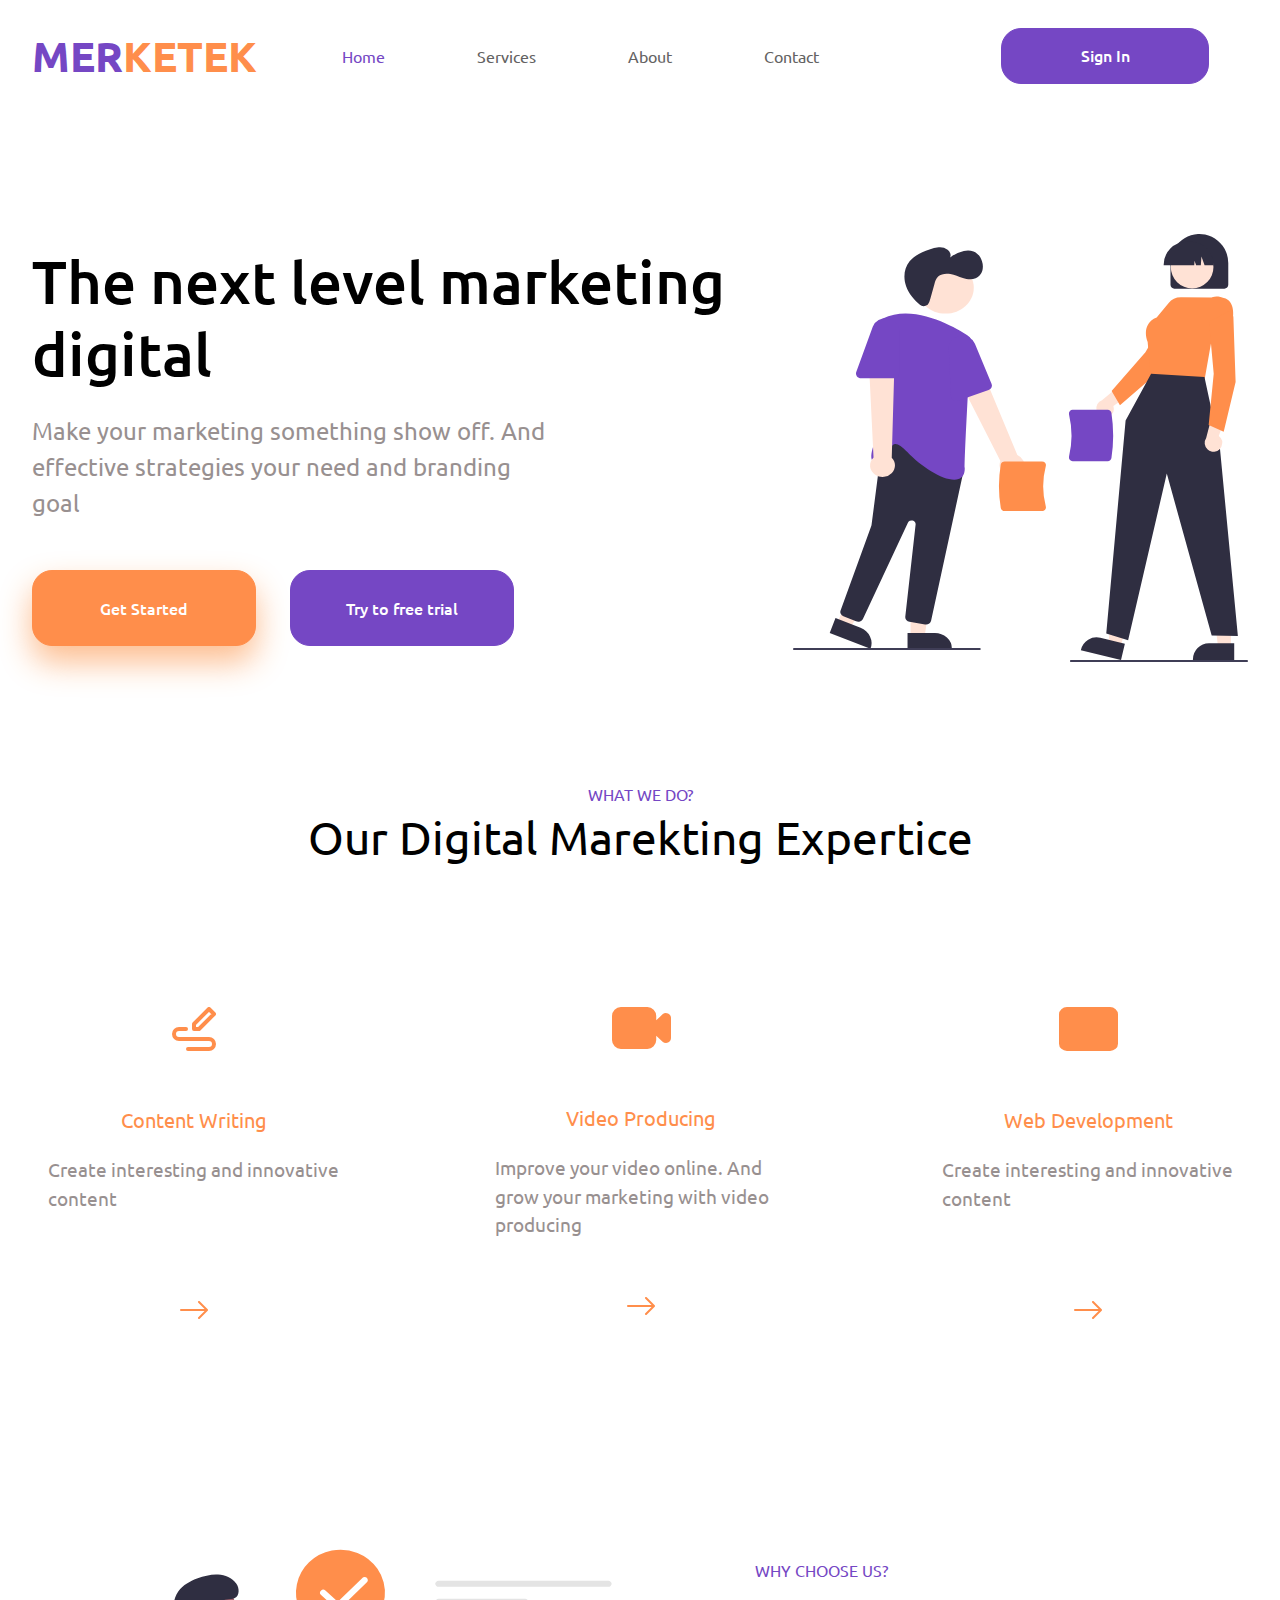
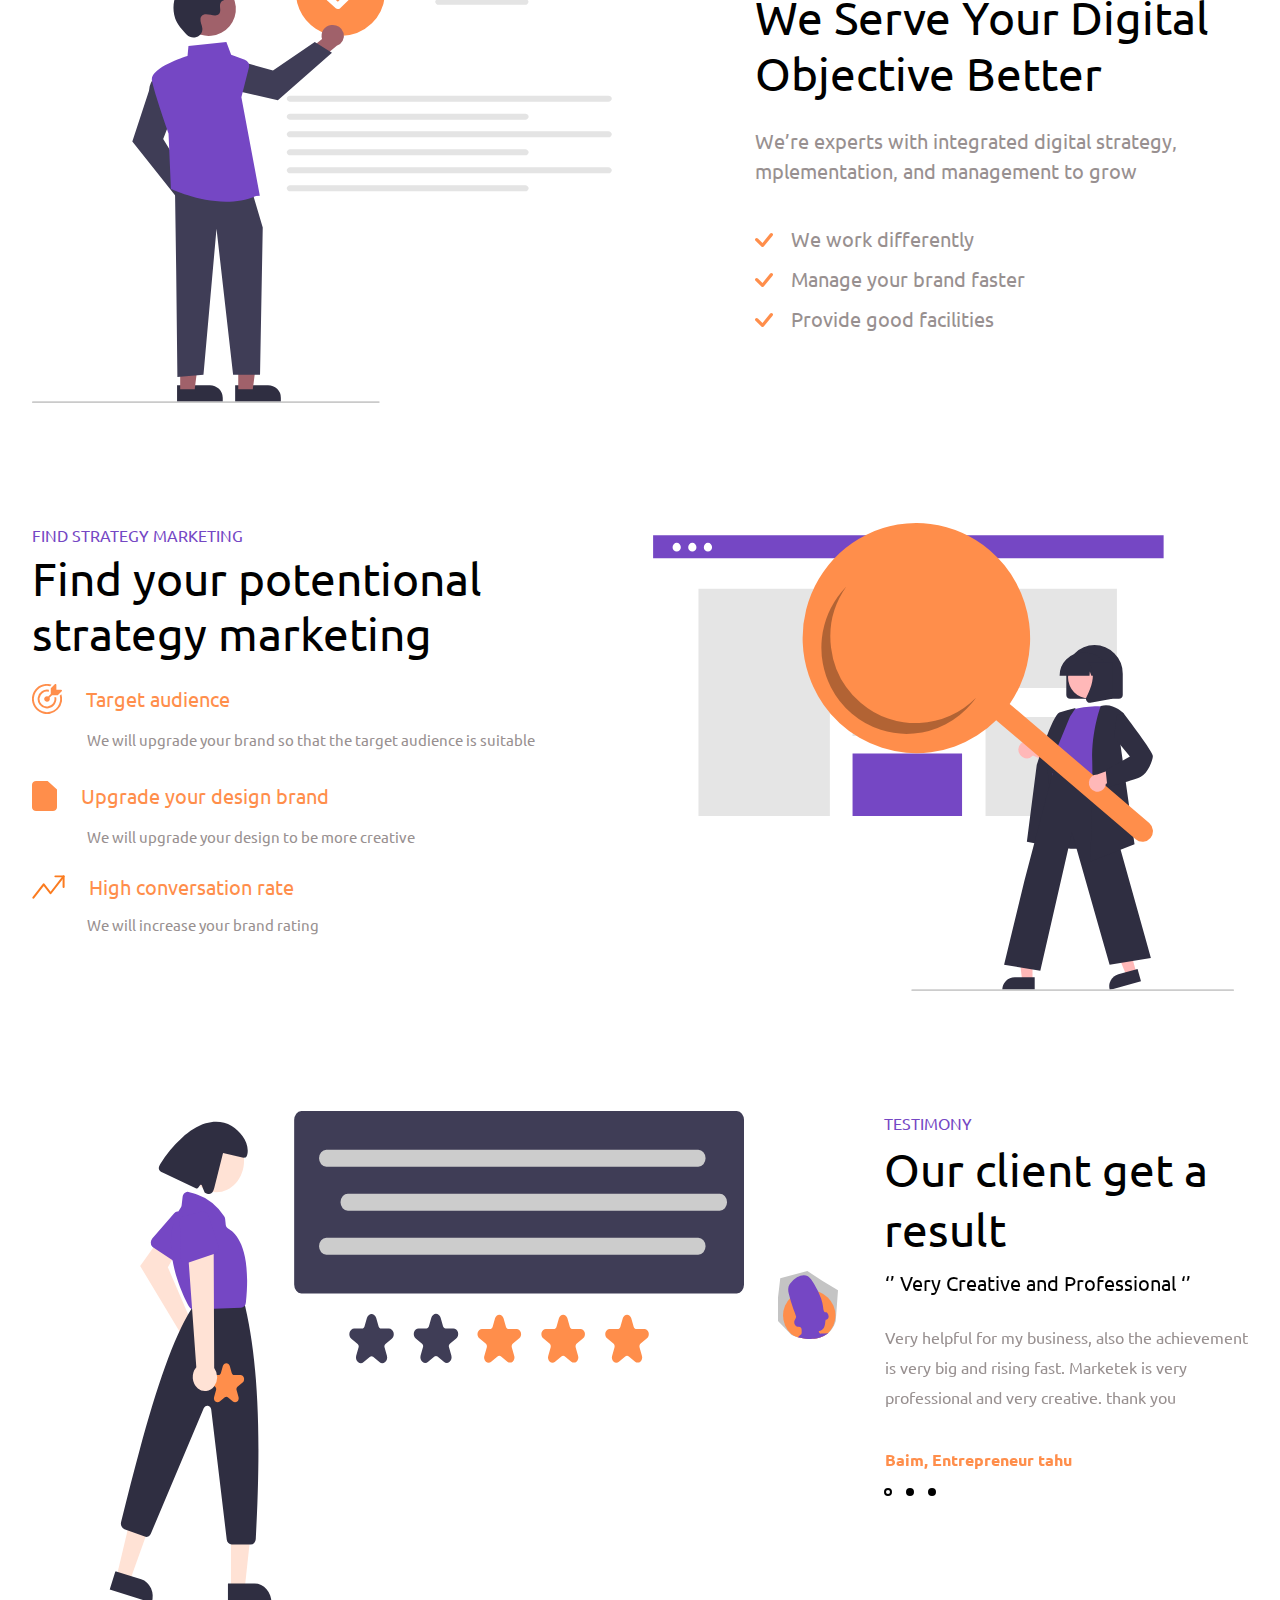
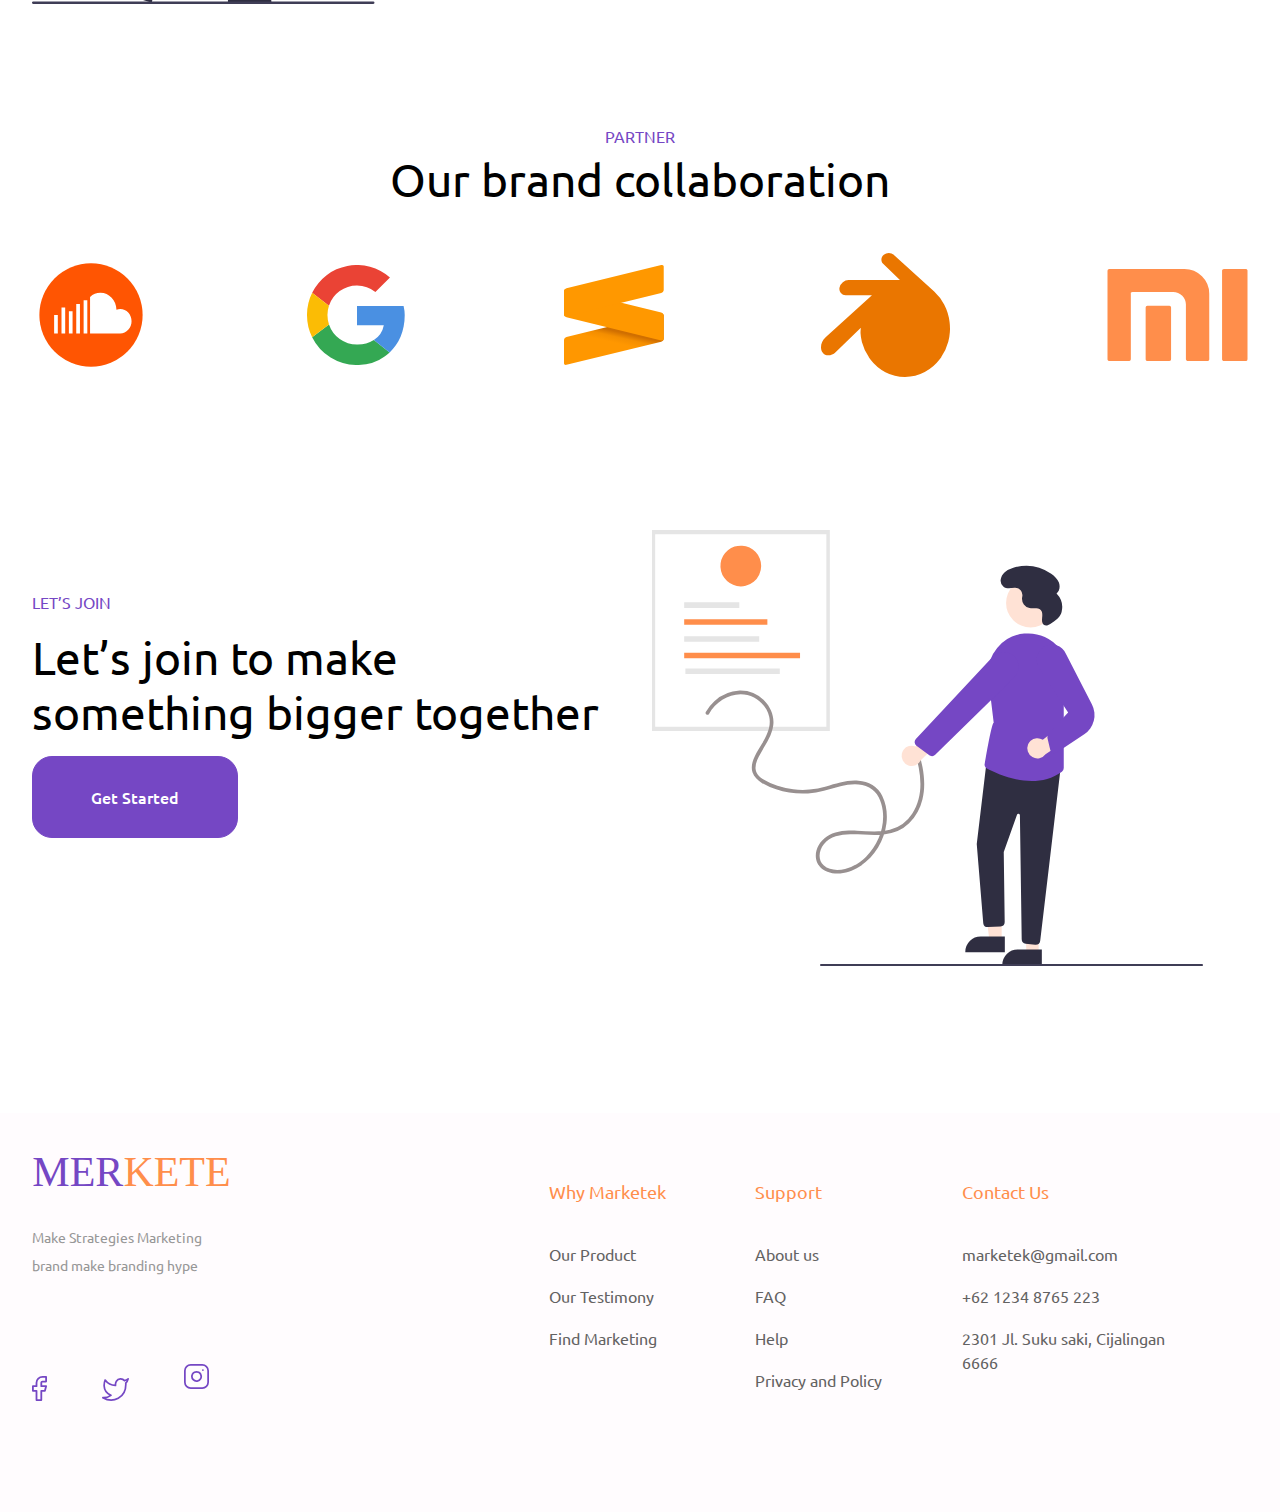
<file: index.html>
<!DOCTYPE html>
<html lang="en">

<head>
    <meta charset="UTF-8" />
    <meta content="width=device-width, user-scalable=no, initial-scale=1.0, maximum-scale=1.0, minimum-scale=1.0"
        name="viewport" />
    <meta content="ie=edge" http-equiv="X-UA-Compatible" />
    <!--  meta tag of your HTML document for auto change language -->
    <meta name="language" content="en">
    <title>Marketing Landing Page</title>
    <link href="./css/bootstrap.min.css" rel="stylesheet">
    <link href="./css/owl.carousel.min.css" rel="stylesheet" />
    <link href="./css/main.css" rel="stylesheet" />
        <!-- Google translator -->
        <script src="./js/jquery-3.6.0.min.js"></script>
        <script type="text/javascript" src="//translate.google.com/translate_a/element.js?cb=googleTranslateElementInit"></script>
        <script type="text/javascript">
            function googleTranslateElementInit() {
                new google.translate.TranslateElement({pageLanguage: 'en', includedLanguages: 'ar,bn,en,es,fr,hi,ru,zh-CN,ur', layout: google.translate.TranslateElement.InlineLayout.SIMPLE}, 'google_translate_element');
            }
    
            $(document).ready(function() {
                var userLang = navigator.language || navigator.userLanguage;
                if (userLang) {
                    userLang = userLang.substring(0, 2);
                    $('.translate-me').each(function() {
                        var $this = $(this);
                        var text = $this.html();
                        googleTranslateElementInit();
                        var newtext = text;
                        google.translate.TranslateElement({pageLanguage: "en"}, userLang, function(result) {
                            newtext = result.translation[0].replace(/&(?!amp;|gt;|lt;)/g, '&amp;');
                            $this.html(newtext);
                        });
                    });
                }
            });
        </script>
</head>

<body>

    <!--Header Part-->
    <header>
        <div class="container">
            <div class="row">
                <!-- Google Translator Language Selector -->
                <div id="google_translate_element" class="text-end mb-2"></div>
                <div class="col-lg-3">
                    <a class="logo" href="index.html">MER<span>KETEK</span></a>
                </div>
                <div class="col-lg-6">
                    <ul>
                        <li><a class="active" href="#">Home</a></li>
                        <li><a href="#">Services</a></li>
                        <li><a href="#">About</a></li>
                        <li><a href="#">Contact</a></li>
                    </ul>
                </div>
                <div class="col-lg-3">
                    <a class="btn-1" href="#">Sign In</a>
                </div>
            </div>
        </div>
    </header>
    <!--Banner Part-->
    <section id="banner">
        <div class="container">
            <div class="row">
                <div class="col-lg-7 order-md-first">
                    <h1 class="translate-me">The next level marketing digital </h1>
                    <p class="translate-me">Make your marketing something show off. And<br />
                        effective strategies your need and branding<br /> goal</p>
                    <a class="btn-1 orange translate-me" href="#">Get Started</a>
                    <a class="btn-1 translate-me" href="#">Try to free trial</a>
                </div>
                <div class="col-lg-5 order-md-last">
                    <img alt="banner-img" src="./img/banner.svg">
                </div>
            </div>
        </div>
    </section>
    <!-- Services Section (What we do) -->
    <section id="services">
        <div class="container">
            <span class="small-heading">WHAT WE DO?</span>
            <h2>Our Digital Marekting Expertice</h2>
            <div class="row">
                <div class="col-lg-4">
                    <a href="#">
                        <img alt="content-write" src="./img/content-write.svg">
                        <h3>Content Writing</h3>
                        <p>Create interesting and innovative content</p>
                    </a>
                </div>

                <div class="col-lg-4 active">
                    <a href="#">
                        <img alt="video" src="./img/camera.svg">
                        <h3>Video Producing</h3>
                        <p>Improve your video online. And
                            grow your marketing with video
                            producing</p>
                    </a>
                </div>

                <div class="col-lg-4">
                    <a href="#">
                        <img alt="development" src="./img/development.svg">
                        <h3>Web Development</h3>
                        <p>Create interesting and innovative content</p>
                    </a>
                </div>
            </div>
        </div>
    </section>
    <!-- About Section (Why choose us) -->
    <section id="about">
        <div class="container">
            <div class="row">
                <div class="col-lg-7">
                    <img alt="chooseus" src="./img/chooseus.svg">
                </div>
                <div class="col-lg-5">
                    <span>WHY CHOOSE US?</span>
                    <h2>We Serve Your Digital Objective Better </h2>
                    <p>We’re experts with integrated digital strategy,<br />
                        mplementation, and management to grow</p>
                    <ul>
                        <li>We work differently</li>
                        <li>Manage your brand faster</li>
                        <li>Provide good facilities</li>
                    </ul>
                </div>
            </div>
        </div>
    </section>
    <!--FIND STRATEGY MARKETING-->
    <section id="strategy">
        <div class="container">
            <div class="row">
                <div class="col-lg-6">
                    <span>FIND STRATEGY MARKETING</span>
                    <h2>Find your potentional strategy marketing</h2>
                    <div class="list-item">
                        <div class="list">
                            <img alt="target" src="./img/target.svg">
                            <h3>Target audience</h3>
                        </div>
                        <p>We will upgrade your brand so that the target audience is suitable</p>
                    </div>

                    <div class="list-item">
                        <div class="list">
                            <img alt="upgrade" src="./img/upgrade.svg">
                            <h3>Upgrade your design brand</h3>
                        </div>
                        <p>We will upgrade your design to be more creative</p>
                    </div>

                    <div class="list-item">
                        <div class="list">
                            <img alt="conversion" src="./img/conversion.svg">
                            <h3>High conversation rate</h3>
                        </div>
                        <p>We will increase your brand rating</p>
                    </div>
                </div>
                <div class="col-lg-6">
                    <img alt="strategy" src="./img/strategy.svg">
                </div>
            </div>
        </div>
    </section>
    <!--TESTIMONY-->
    <section id="testimony">
        <div class="container">
            <div class="row">
                <div class="col-lg-7">
                    <img alt="testimony" src="./img/testimony.svg">
                </div>
                <div class="col-lg-5">
                    <div class="row">
                        <div class="col-3 align-self-center text-center"><img alt="client" src="./img/client.svg">
                        </div>
                        <div class="col-9">
                            <span>TESTIMONY</span>
                            <h2>Our client get a result</h2>
                            <div class="owl-carousel" id="testimonials">
                                <div class="item">
                                    <div class="content">
                                        <h3>‘’ Very Creative and Professional ‘’</h3>
                                        <p>Very helpful for my business, also the achievement is
                                            very big and rising fast. Marketek is very professional
                                            and very creative. thank you</p>
                                        <strong>Baim, Entrepreneur tahu</strong>
                                    </div>
                                </div>

                                <div class="item">
                                    <div class="content">
                                        <h3>‘’ Very Creative and Professional ‘’</h3>
                                        <p>Very helpful for my business, also the achievement is
                                            very big and rising fast. Marketek is very professional
                                            and very creative. thank you</p>
                                        <strong>Baim, Entrepreneur tahu</strong>
                                    </div>
                                </div>

                                <div class="item">
                                    <div class="content">
                                        <h3>‘’ Very Creative and Professional ‘’</h3>
                                        <p>Very helpful for my business, also the achievement is
                                            very big and rising fast. Marketek is very professional
                                            and very creative. thank you</p>
                                        <strong>Baim, Entrepreneur tahu</strong>
                                    </div>
                                </div>
                            </div>
                        </div>
                    </div>
                </div>
            </div>
        </div>
    </section>
    <!--Partner Brand-->
    <section id="partner">
        <div class="container">
            <span>PARTNER</span>
            <h2>Our brand collaboration</h2>
            <div class="row">
                <div class="col-12">
                    <img src="./img/cloud.svg" alt="cloud">
                    <img src="./img/google.svg" alt="google">
                    <img src="./img/sublime.svg" alt="google">
                    <img src="./img/vector.svg" alt="vector">
                    <img src="./img/mi.svg" alt="mi">
                </div>
            </div>
        </div>
    </section>
    <!-- LET’S JOIN -->
    <section id="lets-join">
        <div class="container">
            <div class="row">
                <div class="col-md-6">
                    <span>LET’S JOIN</span>
                    <h2>Let’s join to make something
                        bigger together</h2>
                    <a href="#" class="btn-1">Get Started</a>
                </div>
                <div class="col-md-6">
                    <img src="./img/lets-join.svg" alt="join">
                </div>
            </div>
        </div>
    </section>
    <!-- Footer -->
    <footer>
        <div class="container">
            <div class="row">
                <div class="col-md-5">
                    <a href="#"><img src="./img/logo.svg" alt="logo"></a>
                    <p>Make Strategies Marketing
                        <br />brand make branding hype
                    </p>
                    <a href="#"><img src="./img/facebook.svg" alt="facebook"></a>
                    <a href="#"><img src="./img/twitter.svg" alt="twitter"></a>
                    <a href="#"><img src="./img/instagram.svg" alt="instagram"></a>
                </div>
                <div class="col-md-2">
                    <h4>Why Marketek</h4>
                    <ul>
                        <li><a href="#">Our Product</a></li>
                        <li><a href="#">Our Testimony</a></li>
                        <li><a href="#">Find Marketing</a></li>
                    </ul>
                </div>
                <div class="col-md-2">
                    <h4>Support</h4>
                    <ul>
                        <li><a href="#">About us</a></li>
                        <li><a href="#">FAQ</a></li>
                        <li><a href="#">Help</a></li>
                        <li><a href="#">Privacy and Policy</a></li>
                    </ul>
                </div>
                <div class="col-md-3">
                    <h4> Contact Us</h4>
                    <ul>
                        <li><a href="#">marketek@gmail.com</a></li>
                        <li><a href="#">+62 1234 8765 223</a></li>
                        <li><a href="#">2301 Jl. Suku saki, Cijalingan <br/> 6666</a></li>
                    </ul>
                </div>
            </div>
        </div>
    </footer>
    <!--JAVASCRIPT PART-->
    <script src="./js/bootstrap.min.js"></script>
    <script src="./js/owl.carousel.min.js"></script>
    <script src="./js/main.js"></script>
</body>

</html>
</file>
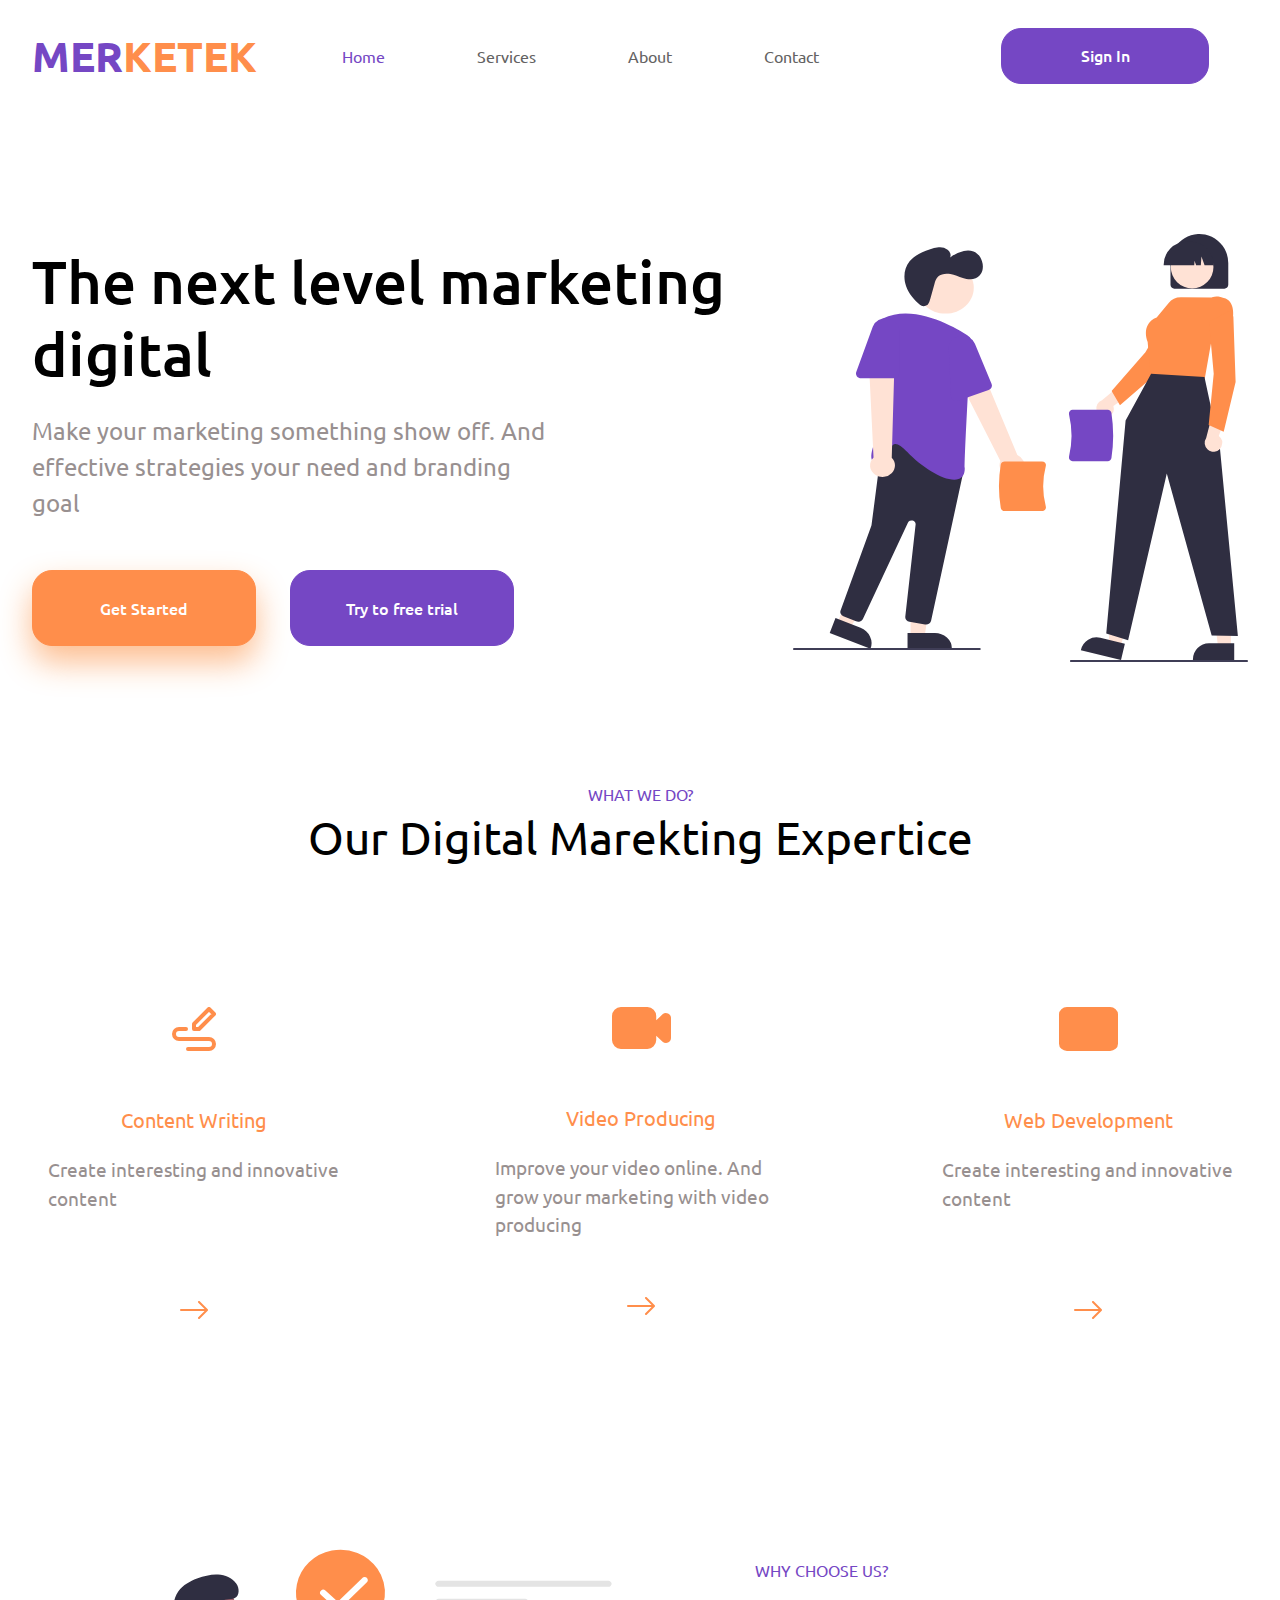
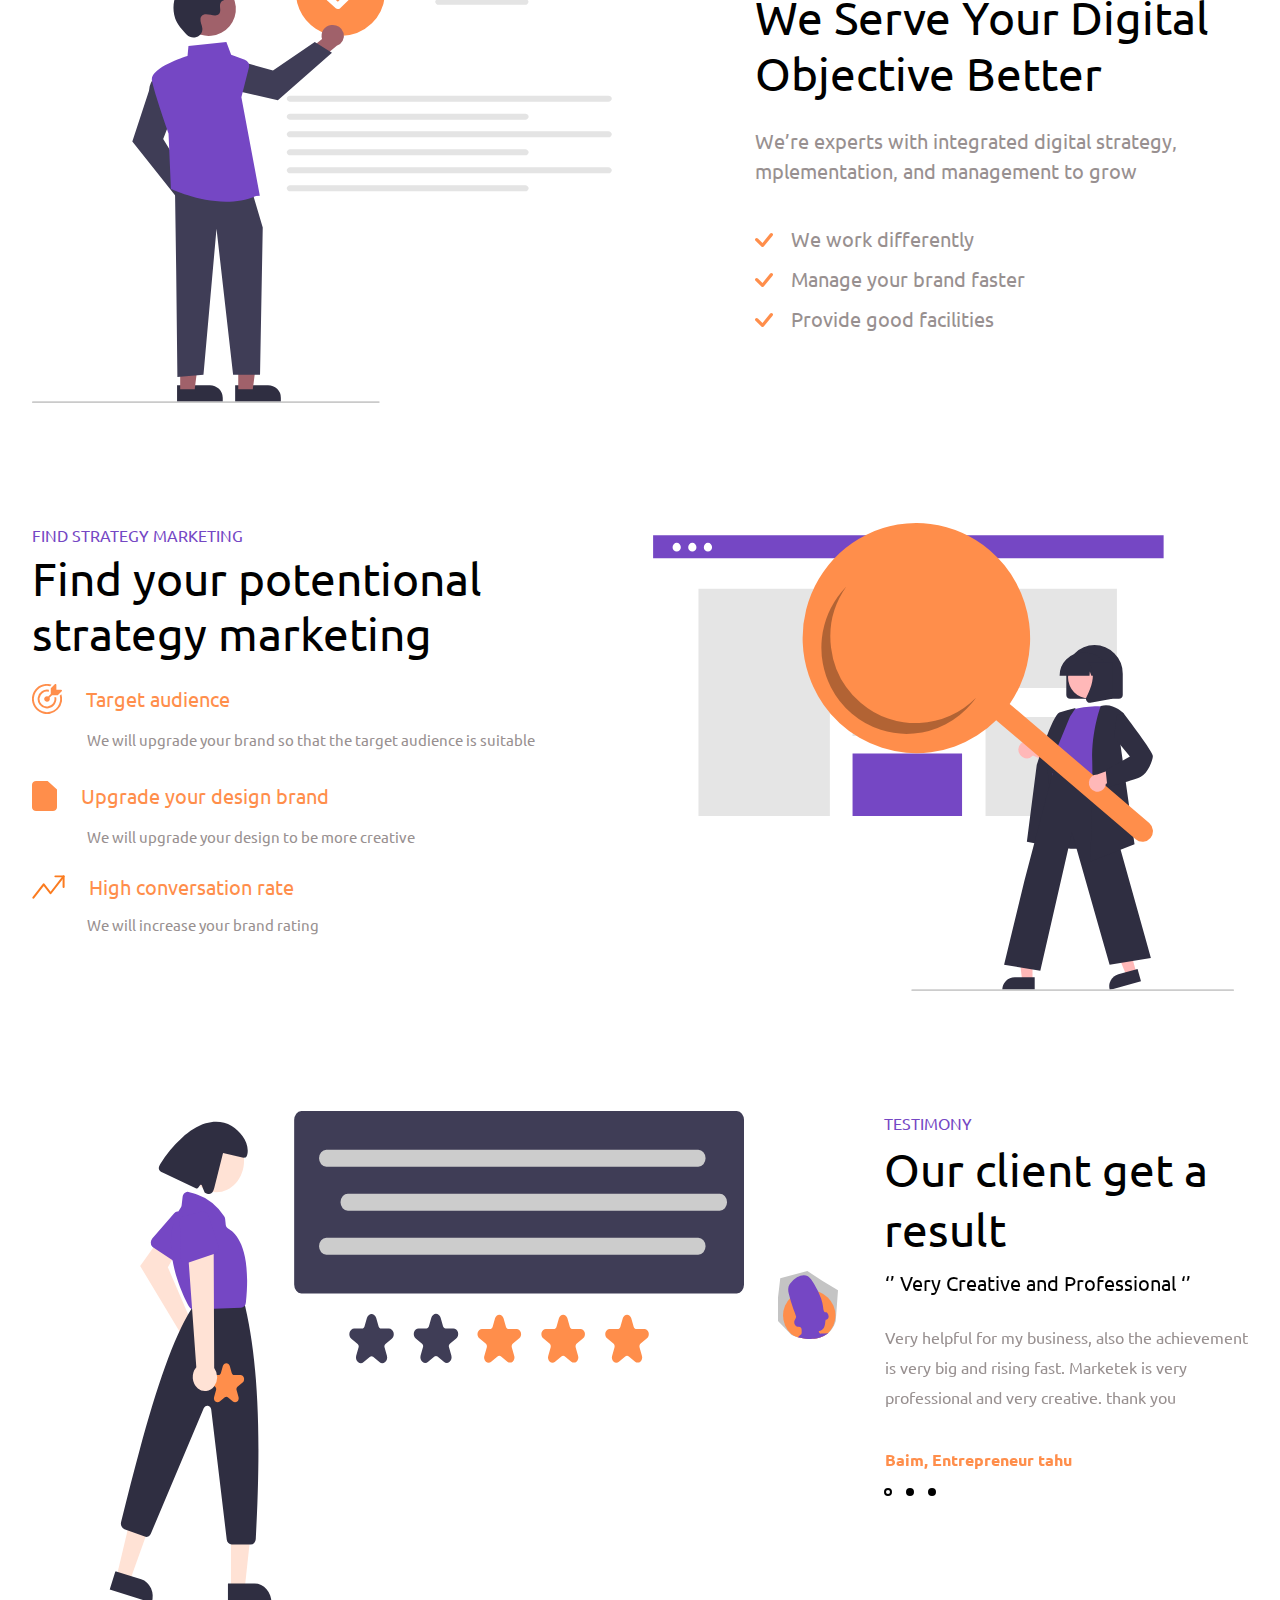
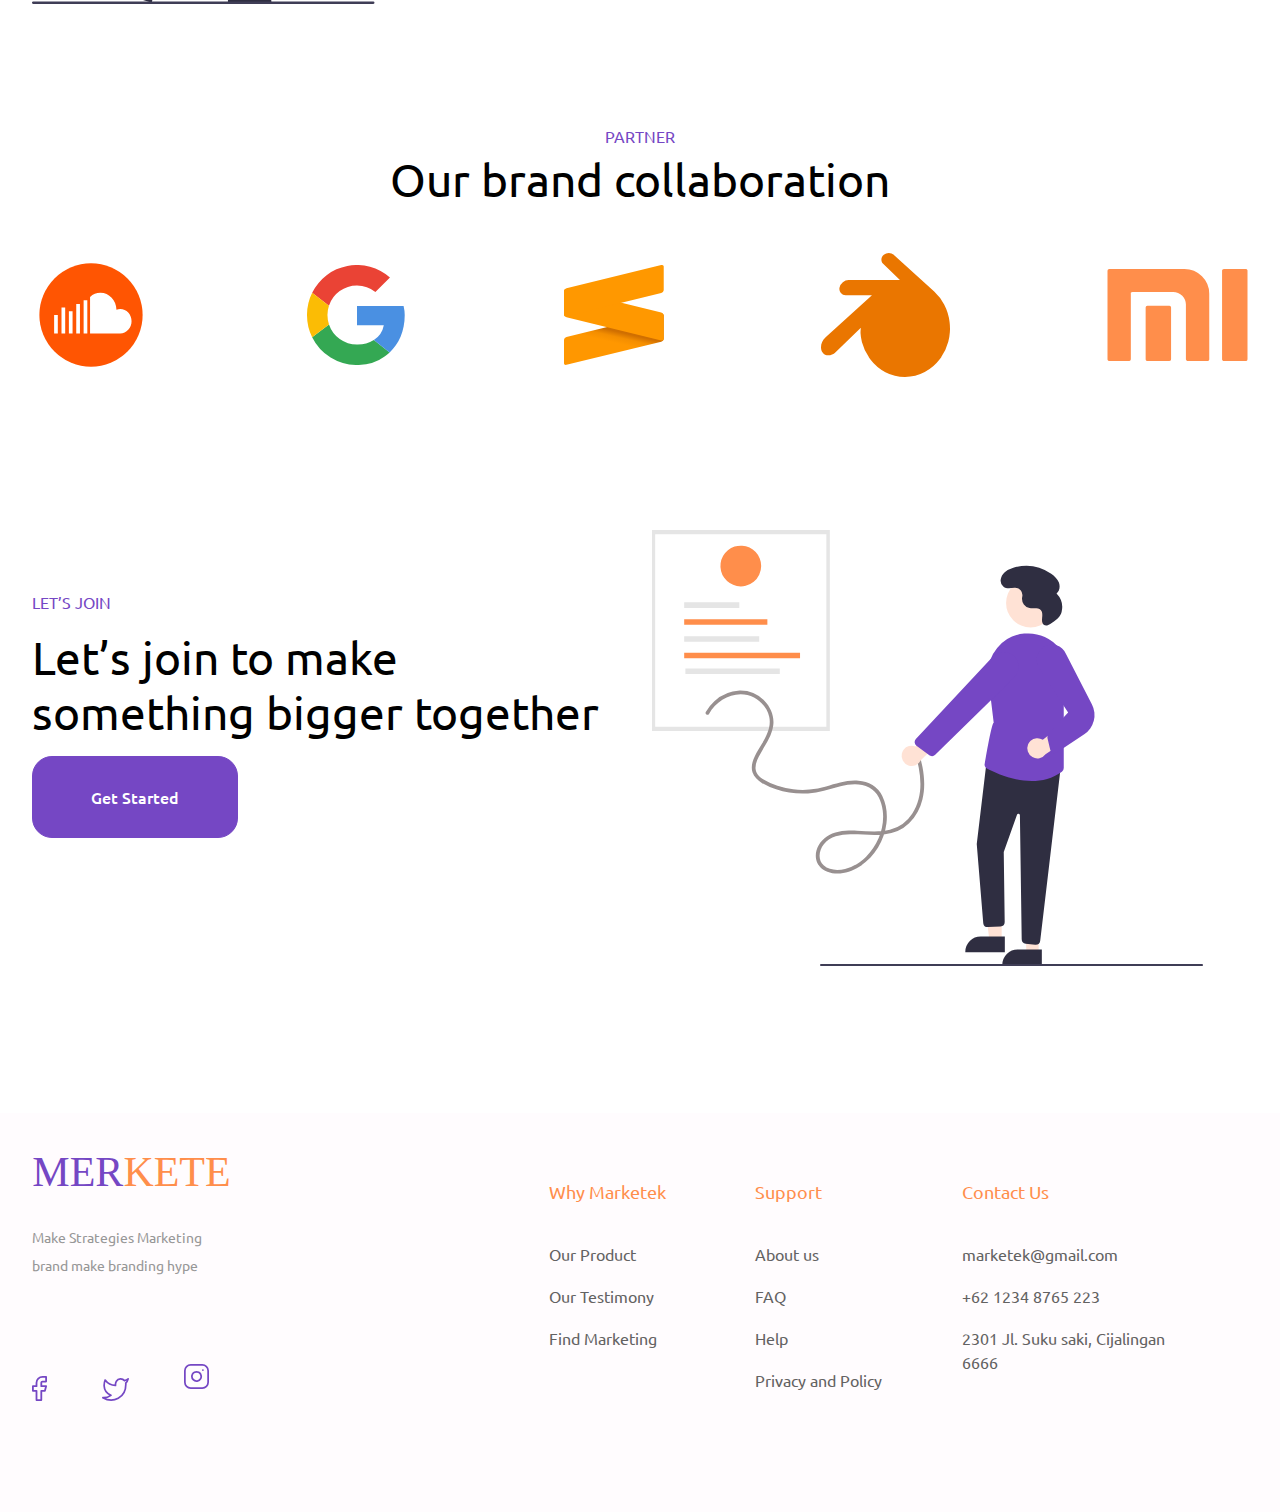
<file: html/index.html>
<!DOCTYPE html>
<html lang="fr">

<head>
    <meta charset="UTF-8" />
    <meta content="width=device-width, user-scalable=no, initial-scale=1.0, maximum-scale=1.0, minimum-scale=1.0"
        name="viewport" />
    <meta content="ie=edge" http-equiv="X-UA-Compatible" />
    <!--  meta tag of your HTML document for auto change language -->
    <meta name="language" content="en">
    <title>Marketing Landing Page</title>
    <link href="../css/bootstrap.min.css" rel="stylesheet">
    <link href="../css/owl.carousel.min.css" rel="stylesheet" />
    <link href="../css/main.css" rel="stylesheet" />
        <!-- Google translator -->
        <script src="../js/jquery-3.6.0.min.js"></script>
        <script type="text/javascript" src="//translate.google.com/translate_a/element.js?cb=googleTranslateElementInit"></script>
        <script type="text/javascript">
            function googleTranslateElementInit() {
                new google.translate.TranslateElement({pageLanguage: 'en', includedLanguages: 'ar,bn,en,es,fr,hi,ru,zh-CN,ur', layout: google.translate.TranslateElement.InlineLayout.SIMPLE}, 'google_translate_element');
            }
    
            $(document).ready(function() {
                var userLang = navigator.language || navigator.userLanguage;
                if (userLang) {
                    userLang = userLang.substring(0, 2);
                    $('.translate-me').each(function() {
                        var $this = $(this);
                        var text = $this.html();
                        googleTranslateElementInit();
                        var newtext = text;
                        google.translate.TranslateElement({pageLanguage: "en"}, userLang, function(result) {
                            newtext = result.translation[0].replace(/&(?!amp;|gt;|lt;)/g, '&amp;');
                            $this.html(newtext);
                        });
                    });
                }
            });
        </script>
</head>

<body>

    <!--Header Part-->
    <header>
        <div class="container">
            <div class="row">
                <!-- Google Translator Language Selector -->
                <div id="google_translate_element" class="text-end mb-2"></div>
                <div class="col-lg-3">
                    <a class="logo" href="index.html">MER<span>KETEK</span></a>
                </div>
                <div class="col-lg-6">
                    <ul>
                        <li><a class="active" href="#">Home</a></li>
                        <li><a href="#">Services</a></li>
                        <li><a href="#">About</a></li>
                        <li><a href="#">Contact</a></li>
                    </ul>
                </div>
                <div class="col-lg-3">
                    <a class="btn-1" href="#">Sign In</a>
                </div>
            </div>
        </div>
    </header>
    <!--Banner Part-->
    <section id="banner">
        <div class="container">
            <div class="row">
                <div class="col-lg-7 order-md-first">
                    <h1 class="translate-me">The next level marketing digital </h1>
                    <p class="translate-me">Make your marketing something show off. And<br />
                        effective strategies your need and branding<br /> goal</p>
                    <a class="btn-1 orange" href="#">Get Started</a>
                    <a class="btn-1" href="#">Try to free trial</a>
                </div>
                <div class="col-lg-5 order-md-last">
                    <img alt="banner-img" src="../img/banner.svg">
                </div>
            </div>
        </div>
    </section>
    <!-- Services Section (What we do) -->
    <section id="services">
        <div class="container">
            <span class="small-heading">WHAT WE DO?</span>
            <h2>Our Digital Marekting Expertice</h2>
            <div class="row">
                <div class="col-lg-4">
                    <a href="#">
                        <img alt="content-write" src="../img/content-write.svg">
                        <h3>Content Writing</h3>
                        <p>Create interesting and innovative content</p>
                    </a>
                </div>

                <div class="col-lg-4 active">
                    <a href="#">
                        <img alt="video" src="../img/camera.svg">
                        <h3>Video Producing</h3>
                        <p>Improve your video online. And
                            grow your marketing with video
                            producing</p>
                    </a>
                </div>

                <div class="col-lg-4">
                    <a href="#">
                        <img alt="development" src="../img/development.svg">
                        <h3>Web Development</h3>
                        <p>Create interesting and innovative content</p>
                    </a>
                </div>
            </div>
        </div>
    </section>
    <!-- About Section (Why choose us) -->
    <section id="about">
        <div class="container">
            <div class="row">
                <div class="col-lg-7">
                    <img alt="chooseus" src="../img/chooseus.svg">
                </div>
                <div class="col-lg-5">
                    <span>WHY CHOOSE US?</span>
                    <h2>We Serve Your Digital Objective Better </h2>
                    <p>We’re experts with integrated digital strategy,<br />
                        mplementation, and management to grow</p>
                    <ul>
                        <li>We work differently</li>
                        <li>Manage your brand faster</li>
                        <li>Provide good facilities</li>
                    </ul>
                </div>
            </div>
        </div>
    </section>
    <!--FIND STRATEGY MARKETING-->
    <section id="strategy">
        <div class="container">
            <div class="row">
                <div class="col-lg-6">
                    <span>FIND STRATEGY MARKETING</span>
                    <h2>Find your potentional strategy marketing</h2>
                    <div class="list-item">
                        <div class="list">
                            <img alt="target" src="../img/target.svg">
                            <h3>Target audience</h3>
                        </div>
                        <p>We will upgrade your brand so that the target audience is suitable</p>
                    </div>

                    <div class="list-item">
                        <div class="list">
                            <img alt="upgrade" src="../img/upgrade.svg">
                            <h3>Upgrade your design brand</h3>
                        </div>
                        <p>We will upgrade your design to be more creative</p>
                    </div>

                    <div class="list-item">
                        <div class="list">
                            <img alt="conversion" src="../img/conversion.svg">
                            <h3>High conversation rate</h3>
                        </div>
                        <p>We will increase your brand rating</p>
                    </div>
                </div>
                <div class="col-lg-6">
                    <img alt="strategy" src="../img/strategy.svg">
                </div>
            </div>
        </div>
    </section>
    <!--TESTIMONY-->
    <section id="testimony">
        <div class="container">
            <div class="row">
                <div class="col-lg-7">
                    <img alt="testimony" src="../img/testimony.svg">
                </div>
                <div class="col-lg-5">
                    <div class="row">
                        <div class="col-3 align-self-center text-center"><img alt="client" src="../img/client.svg">
                        </div>
                        <div class="col-9">
                            <span>TESTIMONY</span>
                            <h2>Our client get a result</h2>
                            <div class="owl-carousel" id="testimonials">
                                <div class="item">
                                    <div class="content">
                                        <h3>‘’ Very Creative and Professional ‘’</h3>
                                        <p>Very helpful for my business, also the achievement is
                                            very big and rising fast. Marketek is very professional
                                            and very creative. thank you</p>
                                        <strong>Baim, Entrepreneur tahu</strong>
                                    </div>
                                </div>

                                <div class="item">
                                    <div class="content">
                                        <h3>‘’ Very Creative and Professional ‘’</h3>
                                        <p>Very helpful for my business, also the achievement is
                                            very big and rising fast. Marketek is very professional
                                            and very creative. thank you</p>
                                        <strong>Baim, Entrepreneur tahu</strong>
                                    </div>
                                </div>

                                <div class="item">
                                    <div class="content">
                                        <h3>‘’ Very Creative and Professional ‘’</h3>
                                        <p>Very helpful for my business, also the achievement is
                                            very big and rising fast. Marketek is very professional
                                            and very creative. thank you</p>
                                        <strong>Baim, Entrepreneur tahu</strong>
                                    </div>
                                </div>
                            </div>
                        </div>
                    </div>
                </div>
            </div>
        </div>
    </section>
    <!--Partner Brand-->
    <section id="partner">
        <div class="container">
            <span>PARTNER</span>
            <h2>Our brand collaboration</h2>
            <div class="row">
                <div class="col-12">
                    <img src="../img/cloud.svg" alt="cloud">
                    <img src="../img/google.svg" alt="google">
                    <img src="../img/sublime.svg" alt="google">
                    <img src="../img/vector.svg" alt="vector">
                    <img src="../img/mi.svg" alt="mi">
                </div>
            </div>
        </div>
    </section>
    <!-- LET’S JOIN -->
    <section id="lets-join">
        <div class="container">
            <div class="row">
                <div class="col-md-6">
                    <span>LET’S JOIN</span>
                    <h2>Let’s join to make something
                        bigger together</h2>
                    <a href="#" class="btn-1">Get Started</a>
                </div>
                <div class="col-md-6">
                    <img src="../img/lets-join.svg" alt="join">
                </div>
            </div>
        </div>
    </section>
    <!-- Footer -->
    <footer>
        <div class="container">
            <div class="row">
                <div class="col-md-5">
                    <a href="#"><img src="../img/logo.svg" alt="logo"></a>
                    <p>Make Strategies Marketing
                        <br />brand make branding hype
                    </p>
                    <a href="#"><img src="../img/facebook.svg" alt="facebook"></a>
                    <a href="#"><img src="../img/twitter.svg" alt="twitter"></a>
                    <a href="#"><img src="../img/instagram.svg" alt="instagram"></a>
                </div>
                <div class="col-md-2">
                    <h4>Why Marketek</h4>
                    <ul>
                        <li><a href="#">Our Product</a></li>
                        <li><a href="#">Our Testimony</a></li>
                        <li><a href="#">Find Marketing</a></li>
                    </ul>
                </div>
                <div class="col-md-2">
                    <h4>Support</h4>
                    <ul>
                        <li><a href="#">About us</a></li>
                        <li><a href="#">FAQ</a></li>
                        <li><a href="#">Help</a></li>
                        <li><a href="#">Privacy and Policy</a></li>
                    </ul>
                </div>
                <div class="col-md-3">
                    <h4> Contact Us</h4>
                    <ul>
                        <li><a href="#">marketek@gmail.com</a></li>
                        <li><a href="#">+62 1234 8765 223</a></li>
                        <li><a href="#">2301 Jl. Suku saki, Cijalingan <br/> 6666</a></li>
                    </ul>
                </div>
            </div>
        </div>
    </footer>
    <!--JAVASCRIPT PART-->
    <script src="../js/bootstrap.min.js"></script>
    <script src="../js/owl.carousel.min.js"></script>
    <script src="../js/main.js"></script>
</body>

</html>
</file>
<file: css/main.css>
@import url("https://fonts.googleapis.com/css2?family=Ubuntu:wght@400;500&display=swap");
body {
  font-family: "Ubuntu", sans-serif;
  font-size: 16px;
}

section:not(:first-of-type) {
  margin: 120px 0;
}

h1, h2, h3, h4, p {
  margin-bottom: 0;
  font-weight: 400;
}

h1 {
  font-size: 60px;
  color: #000000;
}

h2 {
  font-size: 46px;
  font-weight: 400;
  color: #000000;
}

h3 {
  font-size: 20px;
  color: #FF8E4B;
}

h4 {
  font-size: 18px;
  color: #FF8E4B;
}

p {
  color: #989090;
  font-size: 20px;
}

a {
  color: #636262;
  text-decoration: none !important;
  transition: all 0.3s ease-in-out;
}

ul {
  list-style: none;
  margin: 0;
  padding: 0;
}

span {
  color: #7547C4;
}

.btn-1 {
  background-color: #7547C4;
  color: #ffffff;
  border-radius: 20px;
  border: 1px solid #7547C4;
  padding: 25px 15px;
  min-width: 224px;
  transition: all 0.3s ease-in-out;
  font-weight: 500;
  text-align: center;
  display: inline-block;
}
.btn-1:hover {
  color: #7547C4;
  background: transparent;
}
.btn-1.orange {
  background: #FF8E4B;
  border: 1px solid #FF8E4B;
  box-shadow: 0 16px 32px rgba(251, 123, 31, 0.4980392157);
}
.btn-1.orange:hover {
  background: transparent;
  box-shadow: none;
  color: #FF8E4B;
}

.owl-dot {
  width: 8px;
  height: 8px;
  border-radius: 50%;
  border: 2px solid #000000 !important;
  background: #000000 !important;
  margin-right: 14px;
  transition: all 0.4s ease-in-out;
}
.owl-dot.active {
  background: transparent !important;
}

@media (min-width: 1200px) {
  .container, .container-lg, .container-md, .container-sm, .container-xl, .container-xxl {
    max-width: 1240px;
  }
}
header {
  padding: 20px 0;
}
header .container .row .col-lg-3 {
  align-self: center;
}
header .container .row .col-lg-3:last-of-type {
  text-align: center;
}
header .container .row .col-lg-3 .logo {
  display: inline-block;
  font-size: 42px;
  line-height: 48px;
  font-weight: bold;
  color: #7547C4;
}
header .container .row .col-lg-3 .logo span {
  color: #FF8E4B;
}
header .container .row .col-lg-6 {
  align-self: center;
}
header .container .row .col-lg-6 ul li {
  display: inline-block;
}
header .container .row .col-lg-6 ul li a.active, header .container .row .col-lg-6 ul li a:hover {
  color: #7547C4;
}
header .container .row .col-lg-6 ul li:not(:last-of-type) {
  margin-right: 88px;
}
header .container .row .btn-1 {
  padding: 14px 15px 16px;
  min-width: 208px;
}

#banner .row {
  padding-top: 130px;
}
#banner .row .col-lg-7 h1 {
  margin: 11px 0 24px 0;
  font-weight: 500;
  word-spacing: 0;
}
#banner .row .col-lg-7 p {
  font-size: 24px;
}
#banner .row .col-lg-7 a {
  margin-top: 49px;
}
#banner .row .col-lg-7 a:nth-of-type(1) {
  margin-right: 30px;
}
#banner .row .col-lg-5 {
  text-align: right;
}

#services .container {
  text-align: center;
}
#services .container h2 {
  margin: 4px 0 96px 0;
}
#services .container .row {
  justify-content: space-between;
}
#services .container .row .col-lg-4 {
  padding: 46px 26px 45px 28px;
  border-radius: 20px;
  max-width: 346px;
  transition: 0.5s;
}
#services .container .row .col-lg-4 img {
  transition: 0.5s;
}
#services .container .row .col-lg-4 h3 {
  margin: 57px 0 23px 0;
  transition: 0.5s;
}
#services .container .row .col-lg-4 p {
  font-size: 19px;
  text-align: left;
  margin-bottom: 88px;
  transition: 0.5s;
}
#services .container .row .col-lg-4:nth-of-type(2) p {
  margin-bottom: 57px;
}
#services .container .row .col-lg-4 a {
  transition: 0.5s;
}
#services .container .row .col-lg-4 a:after {
  content: url("../img/earo.svg");
}
#services .container .row .col-lg-4:hover {
  box-shadow: 0 18px 24px rgba(117, 71, 196, 0.48);
}
#services .container .row .col-lg-4:hover h3 {
  color: #7547C4;
}
#services .container .row .col-lg-4:hover p {
  color: #000000;
}
#services .container .row .col-lg-4:hover a:after {
  content: url("../img/earo-perpul.svg");
}
#services .container .row .col-lg-4:hover img {
  filter: invert(48%) sepia(21%) saturate(4262%) hue-rotate(238deg) brightness(80%) contrast(95%);
}

#about .row .col-lg-5 {
  align-self: center;
}
#about .row .col-lg-5 p {
  margin-bottom: 38.3px;
}
#about .row .col-lg-5 h2 {
  margin: 8px 0 25px;
}
#about .row .col-lg-5 ul li {
  color: #989090;
  font-size: 20px;
}
#about .row .col-lg-5 ul li:not(:last-of-type) {
  margin-bottom: 10px;
}
#about .row .col-lg-5 ul li::before {
  content: url(../img/tick.svg);
  margin-right: 18px;
}

#strategy .col-lg-6 h2 {
  margin: 4px 0 22px;
}
#strategy .col-lg-6 .list-item .list {
  display: flex;
  align-items: center;
  gap: 24px;
}
#strategy .col-lg-6 .list-item p {
  color: #989090;
  font-size: 15px;
  padding-left: 55px;
}
#strategy .col-lg-6 .list-item:nth-of-type(1) p {
  margin: 15px 0 30px;
}
#strategy .col-lg-6 .list-item:nth-of-type(2) p {
  margin: 15px 0 26px;
}
#strategy .col-lg-6 .list-item:nth-of-type(3) p {
  margin: 15px 0 0px;
}

#testimony .col-9 h2 {
  margin: 4px 0 12px;
  line-height: 60px;
}
#testimony .col-9 .content h3 {
  font-size: 20px;
  color: #000000;
}
#testimony .col-9 .content p {
  font-size: 16px;
  line-height: 30px;
  margin: 27px 0 33px;
}
#testimony .col-9 .content strong {
  font-size: 16px;
  line-height: 30px;
  margin-bottom: 24px;
  color: #FF8E4B;
}
#testimony .col-9 .owl-dots {
  display: block;
}

#partner .container span, #partner .container h2 {
  display: block;
  text-align: center;
}
#partner .container h2 {
  margin: 4px 0 46px;
}
#partner .container .row .col-12 {
  display: flex;
  justify-content: space-between;
  flex-wrap: wrap;
}

#lets-join {
  margin: 152.5px 0 147px;
}
#lets-join .row .col-md-6:nth-of-type(1) {
  padding-top: 60px;
}
#lets-join .row .col-md-6:nth-of-type(1) h2 {
  margin: 16.1px 0 16px;
}
#lets-join .row .col-md-6:nth-of-type(1) a {
  padding: 28px 58px;
  min-width: 108px;
}

footer {
  background: #FFFCFE;
  padding: 28px 0 111px 0;
}
footer .container .row .col-md-5 p {
  font-size: 14px;
  line-height: 28px;
  color: #979797;
}
footer .container .row .col-md-5 a:nth-of-type(1) img {
  margin-bottom: 26px;
}
footer .container .row .col-md-5 a:nth-of-type(2) img {
  margin-top: 97.2px;
}
footer .container .row .col-md-5 a:nth-of-type(3) img {
  margin: 99px 51.2px 0 51px;
}
footer .container .row .col-md-5 a:nth-of-type(4) img {
  margin-top: 72px;
}
footer .container .row .col-md-5 a img {
  transition: 0.6s;
}
footer .container .row .col-md-5 a:hover img {
  transform: scale(1.1);
}
footer .container .row h4 {
  padding: 40px 0;
}
footer .container .row ul li:not(:last-of-type) {
  margin-bottom: 18px;
}
footer .container .row ul li:hover a {
  color: #7547C4;
}

/*# sourceMappingURL=main.css.map */
</file>
